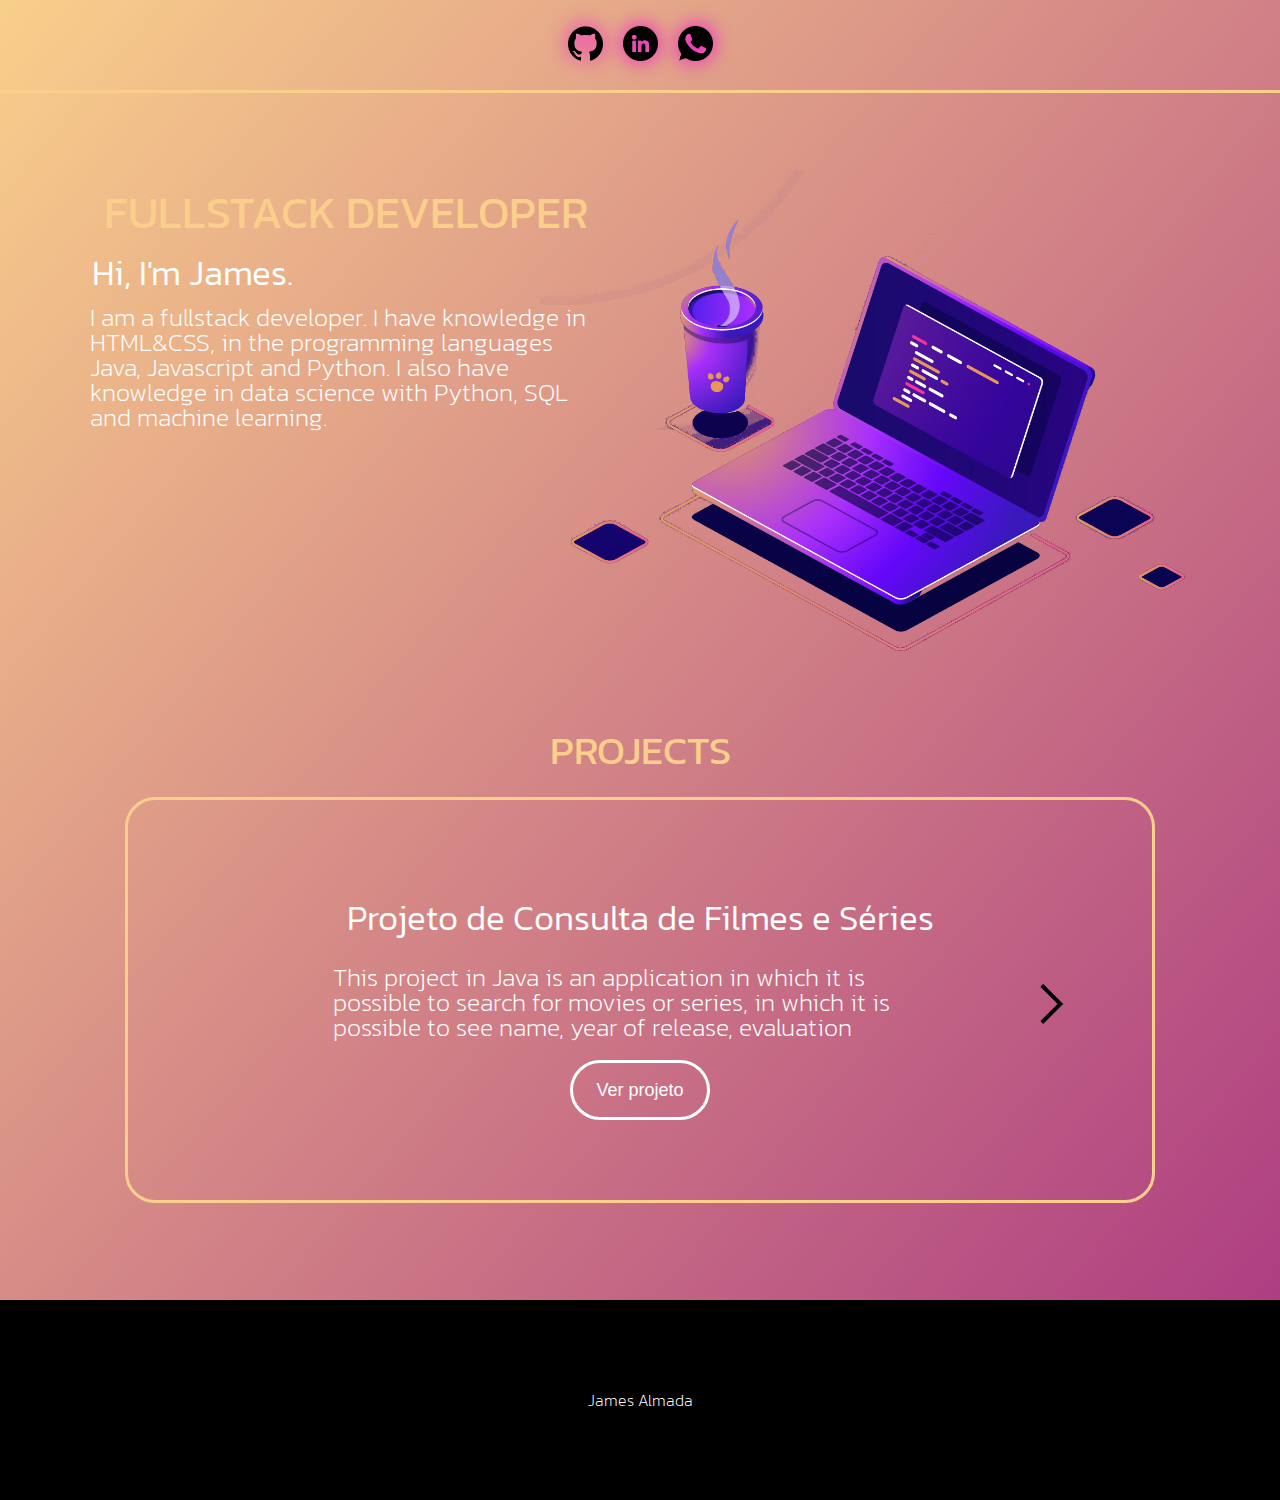
<file: public/index.html>
<!DOCTYPE html>
<html lang="pt-br">
<head>
    <meta charset="UTF-8">
    <meta http-equiv="X-UA-Compatible" content="IE=edge">
    <meta name="viewport" content="width=device-width, initial-scale=1.0">
    <link rel="stylesheet" href="./css/reset.css">
    <link rel="stylesheet" href="./css/paginainicial.css">
    <link rel="stylesheet" href="./css/animacao.css">
    <title>James Almada Dev</title>
</head>
<body>
    <header>
        <nav>
            <ul id="menuprincipalitens" class="menu_principal">
                <li><a href="https://github.com/jamesalmada" target="_blank"><img class="icone_contato" src="./imagens/github.png" alt=""></a></li>
                <li><a href="https://www.linkedin.com/in/jayron-james-cruz-de-almada-40076a249" target="_blank"><img class="icone_contato" src="./imagens/linkedin.png" alt=""></a></li>
                <li><a href="#"><img class="icone_contato" src="./imagens/whatsapp.png" alt=""></a></li>
            </ul>  
        </nav>
    </header>

    <div class="principal">
        <div class="informacoes_principal">
            <h1 class="titulo_principal">FULLSTACK DEVELOPER</h1>
            <p class="paragrafo1">Hi, I'm James.</p>
            <p class="paragrafo2">I am a fullstack developer.
                I have knowledge in HTML&CSS, in the programming languages
                Java, Javascript and Python. 
                I also have knowledge in data science with Python,
                SQL and machine learning.</p>
        </div>
        <div class="div_imagemprincipal">
            <img src="./imagens/imagemprincipal2.png" alt="" class="imagemprincipal">
        </div>
    </div>

    <div class="titulo_projetos">
        <h1>PROJECTS</h1>
    </div>
    <div class="projetos">

        <div class="card_projetos" id="card_projetos">
            <div class="card_projetoss">
                <h1 class="titulo_cardpro">
                    Projeto de Consulta de Filmes e Séries
                </h1>
                <p class="descricao_cardpro">This project in Java is an application in which
                     it is possible to search for movies or series,
                      in which it is possible to see name, year of release, evaluation
                </p>
                <button class="link_projeto"><a href="">Ver projeto</a></button>
            </div>
            <div><button class="botao_proximo" id="botao_proximo" onclick="clickMenu()"><img src="./imagens/iconeproximo.png" alt=""></button></div>
        </div>

        <div class="card_projetos2" id="card_projetos2">
            <div class="card_projetoss2">
                <h1 class="titulo_cardpro">
                    Projeto de Consulta de Filmes e Séries 2
                </h1>
                <p class="descricao_cardpro">Esse projeto em Java trata-se de uma aplicação
                    em que é possível fazer pesquisa sobre filmes ou séries,
                    no qual é possível ver nome, ano de lançamento, avaliação etc.
                </p>
                <button class="link_projeto"><a href="">Ver projeto</a></button>
            </div>
            <div><button class="botao_proximo" id="botao_proximo2" onclick="clickMenu2()"><img src="./imagens/iconeproximo.png" alt=""></button></div>
            <div><button class="botao_anterior" id="botao_anterior2" onclick="clickMenuVoltar2()"><img src="./imagens/botao-voltar.png" alt=""></button></div>
        </div>

        <div class="card_projetos3" id="card_projetos3">
            <div class="card_projetoss3">
                <h1 class="titulo_cardpro">
                    Projeto de Consulta de Filmes e Séries 3
                </h1>
                <p class="descricao_cardpro">Esse projeto em Java trata-se de uma aplicação
                    em que é possível fazer pesquisa sobre filmes ou séries,
                    no qual é possível ver nome, ano de lançamento, avaliação etc.
                </p>
                <button class="link_projeto"><a href="">Ver projeto</a></button>
            </div>
            <div><button class="botao_anterior" id="botao_anterior3" onclick="clickMenuVoltar3()"><img src="./imagens/botao-voltar.png" alt=""></button></div>
        </div>
        
    </div>

    <footer>
        James Almada
    </footer>

    


    <script src="./js/inicial.js"></script>
</body>
</html>
</file>
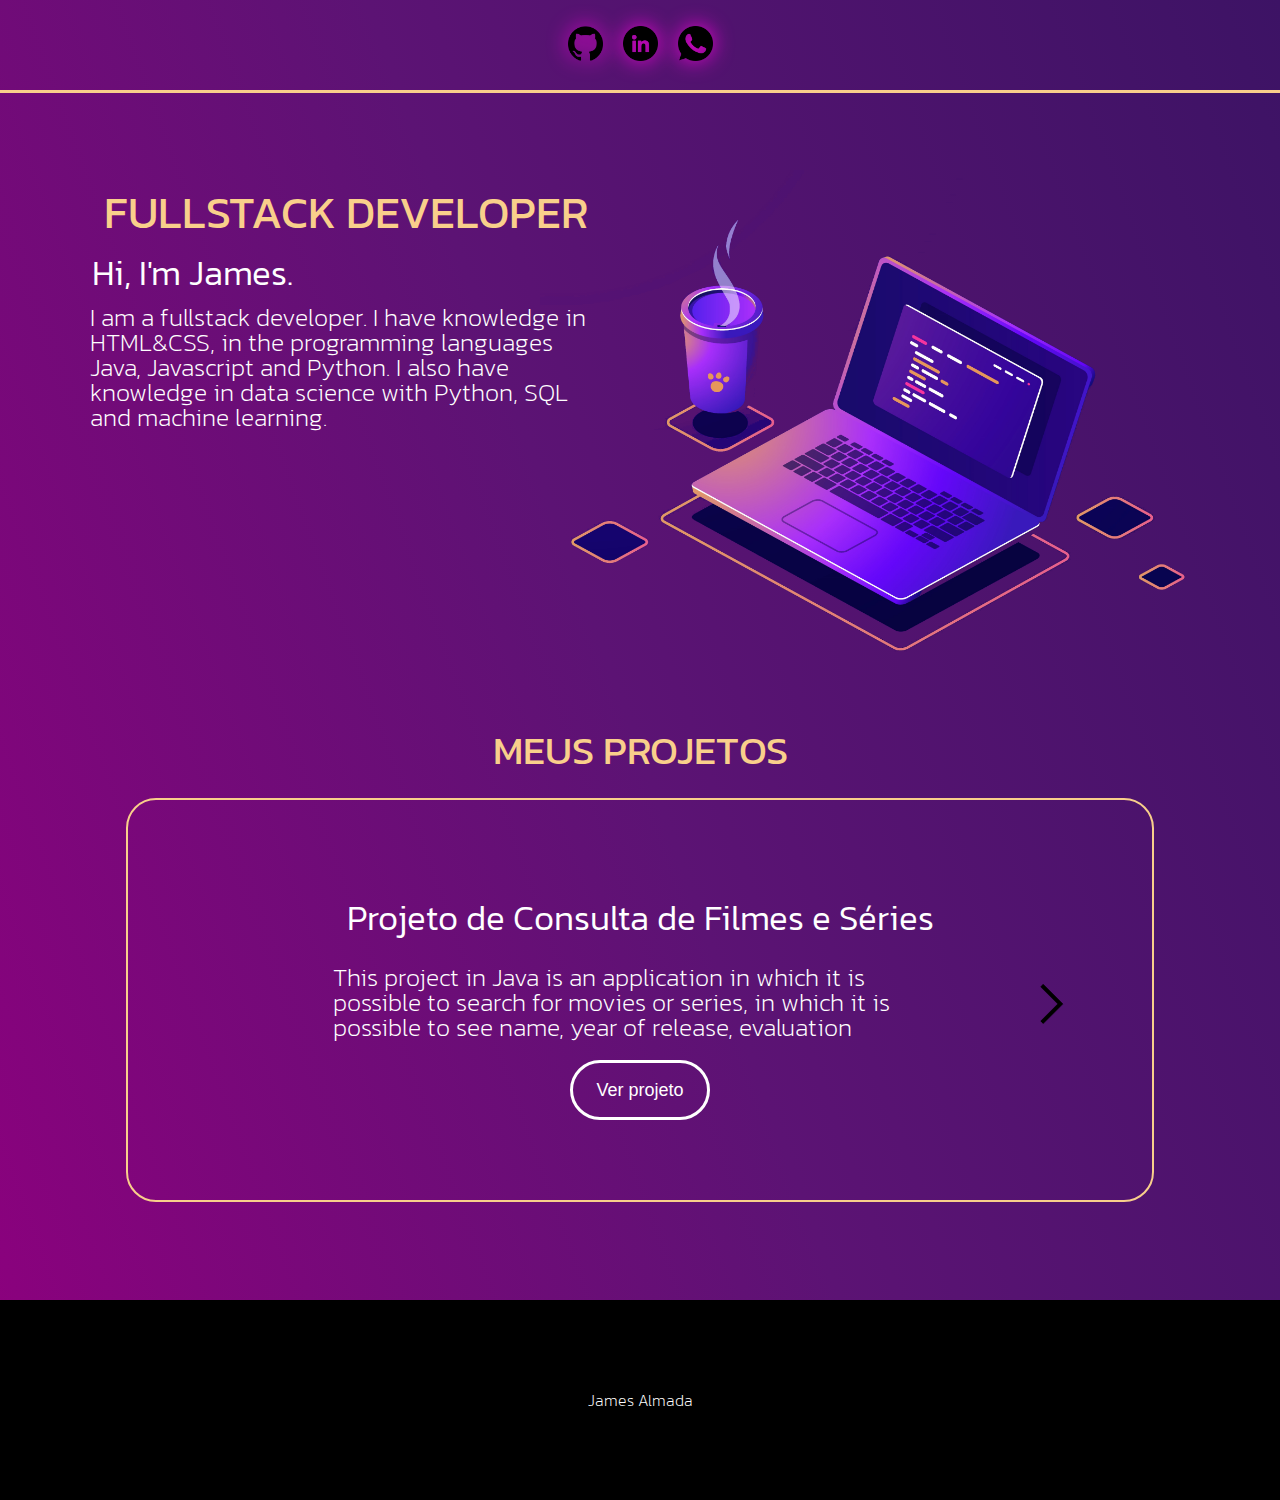
<file: paginainicial.html>
<!DOCTYPE html>
<html lang="en">
<head>
    <meta charset="UTF-8">
    <meta http-equiv="X-UA-Compatible" content="IE=edge">
    <meta name="viewport" content="width=device-width, initial-scale=1.0">
    <link rel="stylesheet" href="reset.css">
    <link rel="stylesheet" href="paginainicial.css">
    <link rel="stylesheet" href="animacao.css">
    <title>James Almada Dev</title>
</head>
<body>
    <header>
        <nav>
            <ul id="menuprincipalitens" class="menu_principal">
                <li><a href="https://github.com/jamesalmada" target="_blank"><img class="icone_contato" src="github.png" alt=""></a></li>
                <li><a href="https://www.linkedin.com/in/jayron-james-cruz-de-almada-40076a249" target="_blank"><img class="icone_contato" src="linkedin.png" alt=""></a></li>
                <li><a href="#"><img class="icone_contato" src="whatsapp.png" alt=""></a></li>
            </ul>  
        </nav>
    </header>

    <div class="principal">
        <div class="informacoes_principal">
            <h1 class="titulo_principal">FULLSTACK DEVELOPER</h1>
            <p class="paragrafo1">Hi, I'm James.</p>
            <p class="paragrafo2">I am a fullstack developer.
                I have knowledge in HTML&CSS, in the programming languages
                Java, Javascript and Python. 
                I also have knowledge in data science with Python,
                SQL and machine learning.</p>
        </div>
        <div class="div_imagemprincipal">
            <img src="imagemprincipal2.png" alt="" class="imagemprincipal">
        </div>
    </div>

    <div class="titulo_projetos">
        <h1>MEUS PROJETOS</h1>
    </div>
    <div class="projetos">

        <div class="card_projetos" id="card_projetos">
            <div class="card_projetoss">
                <h1 class="titulo_cardpro">
                    Projeto de Consulta de Filmes e Séries
                </h1>
                <p class="descricao_cardpro">This project in Java is an application in which
                     it is possible to search for movies or series,
                      in which it is possible to see name, year of release, evaluation
                </p>
                <button class="link_projeto"><a href="">Ver projeto</a></button>
            </div>
            <div><button class="botao_proximo" id="botao_proximo" onclick="clickMenu()"><img src="iconeproximo.png" alt=""></button></div>
        </div>

        <div class="card_projetos2" id="card_projetos2">
            <div class="card_projetoss2">
                <h1 class="titulo_cardpro">
                    Projeto de Consulta de Filmes e Séries 2
                </h1>
                <p class="descricao_cardpro">Esse projeto em Java trata-se de uma aplicação
                    em que é possível fazer pesquisa sobre filmes ou séries,
                    no qual é possível ver nome, ano de lançamento, avaliação etc.
                </p>
                <button class="link_projeto"><a href="">Ver projeto</a></button>
            </div>
            <div><button class="botao_proximo" id="botao_proximo2" onclick="clickMenu2()"><img src="iconeproximo.png" alt=""></button></div>
            <div><button class="botao_anterior" id="botao_anterior2" onclick="clickMenuVoltar2()"><img src="botao-voltar.png" alt=""></button></div>
        </div>

        <div class="card_projetos3" id="card_projetos3">
            <div class="card_projetoss3">
                <h1 class="titulo_cardpro">
                    Projeto de Consulta de Filmes e Séries 3
                </h1>
                <p class="descricao_cardpro">Esse projeto em Java trata-se de uma aplicação
                    em que é possível fazer pesquisa sobre filmes ou séries,
                    no qual é possível ver nome, ano de lançamento, avaliação etc.
                </p>
                <button class="link_projeto"><a href="">Ver projeto</a></button>
            </div>
            <div><button class="botao_anterior" id="botao_anterior3" onclick="clickMenuVoltar3()"><img src="botao-voltar.png" alt=""></button></div>
        </div>
        
    </div>

    <footer>
        James Almada
    </footer>

    


    <script src="inicial.js"></script>
</body>
</html>
</file>
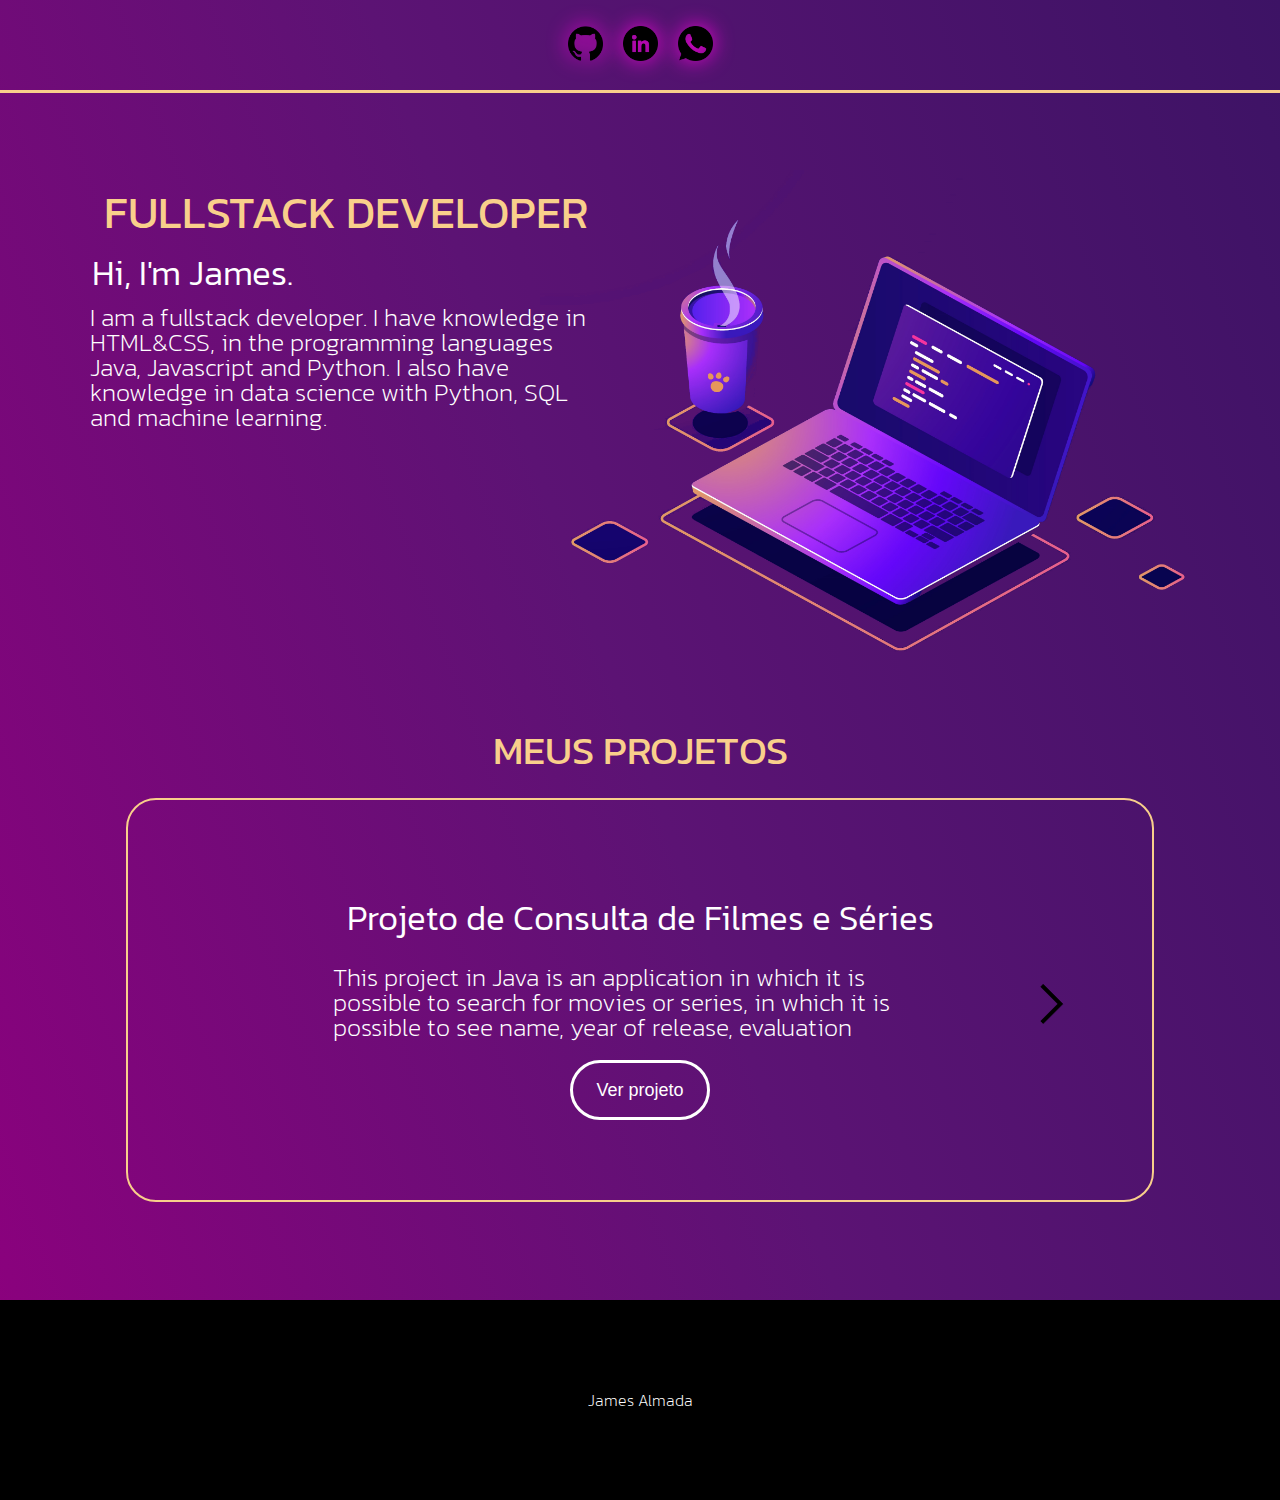
<file: public/paginainicial.html>
<!DOCTYPE html>
<html lang="en">
<head>
    <meta charset="UTF-8">
    <meta http-equiv="X-UA-Compatible" content="IE=edge">
    <meta name="viewport" content="width=device-width, initial-scale=1.0">
    <link rel="stylesheet" href="reset.css">
    <link rel="stylesheet" href="paginainicial.css">
    <link rel="stylesheet" href="animacao.css">
    <title>James Almada Dev</title>
</head>
<body>
    <header>
        <nav>
            <ul id="menuprincipalitens" class="menu_principal">
                <li><a href="https://github.com/jamesalmada" target="_blank"><img class="icone_contato" src="./imagens/github.png" alt=""></a></li>
                <li><a href="https://www.linkedin.com/in/jayron-james-cruz-de-almada-40076a249" target="_blank"><img class="icone_contato" src="./imagens/linkedin.png" alt=""></a></li>
                <li><a href="#"><img class="icone_contato" src="./imagens/whatsapp.png" alt=""></a></li>
            </ul>  
        </nav>
    </header>

    <div class="principal">
        <div class="informacoes_principal">
            <h1 class="titulo_principal">FULLSTACK DEVELOPER</h1>
            <p class="paragrafo1">Hi, I'm James.</p>
            <p class="paragrafo2">I am a fullstack developer.
                I have knowledge in HTML&CSS, in the programming languages
                Java, Javascript and Python. 
                I also have knowledge in data science with Python,
                SQL and machine learning.</p>
        </div>
        <div class="div_imagemprincipal">
            <img src="./imagens/imagemprincipal2.png" alt="" class="imagemprincipal">
        </div>
    </div>

    <div class="titulo_projetos">
        <h1>MEUS PROJETOS</h1>
    </div>
    <div class="projetos">

        <div class="card_projetos" id="card_projetos">
            <div class="card_projetoss">
                <h1 class="titulo_cardpro">
                    Projeto de Consulta de Filmes e Séries
                </h1>
                <p class="descricao_cardpro">This project in Java is an application in which
                     it is possible to search for movies or series,
                      in which it is possible to see name, year of release, evaluation
                </p>
                <button class="link_projeto"><a href="">Ver projeto</a></button>
            </div>
            <div><button class="botao_proximo" id="botao_proximo" onclick="clickMenu()"><img src="./imagens/iconeproximo.png" alt=""></button></div>
        </div>

        <div class="card_projetos2" id="card_projetos2">
            <div class="card_projetoss2">
                <h1 class="titulo_cardpro">
                    Projeto de Consulta de Filmes e Séries 2
                </h1>
                <p class="descricao_cardpro">Esse projeto em Java trata-se de uma aplicação
                    em que é possível fazer pesquisa sobre filmes ou séries,
                    no qual é possível ver nome, ano de lançamento, avaliação etc.
                </p>
                <button class="link_projeto"><a href="">Ver projeto</a></button>
            </div>
            <div><button class="botao_proximo" id="botao_proximo2" onclick="clickMenu2()"><img src="./imagens/iconeproximo.png" alt=""></button></div>
            <div><button class="botao_anterior" id="botao_anterior2" onclick="clickMenuVoltar2()"><img src="./imagens/botao-voltar.png" alt=""></button></div>
        </div>

        <div class="card_projetos3" id="card_projetos3">
            <div class="card_projetoss3">
                <h1 class="titulo_cardpro">
                    Projeto de Consulta de Filmes e Séries 3
                </h1>
                <p class="descricao_cardpro">Esse projeto em Java trata-se de uma aplicação
                    em que é possível fazer pesquisa sobre filmes ou séries,
                    no qual é possível ver nome, ano de lançamento, avaliação etc.
                </p>
                <button class="link_projeto"><a href="">Ver projeto</a></button>
            </div>
            <div><button class="botao_anterior" id="botao_anterior3" onclick="clickMenuVoltar3()"><img src="./imagens/botao-voltar.png" alt=""></button></div>
        </div>
        
    </div>

    <footer>
        James Almada
    </footer>

    


    <script src="inicial.js"></script>
</body>
</html>
</file>
<file: public/css/paginainicial.css>
@import url('https://fonts.googleapis.com/css2?family=Kanit:wght@100;200;300;400&display=swap');

*{
    margin: 0;
    padding: 0;
}

body{
    background: linear-gradient(-50deg, #3d1365, #5c1374, #8e007e, #f9cf8b);
    background-size: 400% 400%;
    width: 100%;
    animation: animacaofundo 8s ease infinite;
}


nav{
    position: fixed;
    display: flex;
    justify-content: space-around;
    align-items: center;
    background-color: transparent;
    border-bottom: 3px solid #f9cf8b;
    height: 10vh;
    font-weight: bolder;
    width: 100%;
    z-index: 3;
}


.menu_principal{
    display: flex;
}

.icone_contato{
    width: 35px;
    height: 35px;
    margin: 10px;
    filter: drop-shadow( 0 0 10px #f402d8);
}

.icone_contato:hover{
    width: 40px;
    height: 40px;
    filter: drop-shadow( 0 0 7px rgb(255, 255, 255));
}

nav .menu_principal .icone_contato{
    opacity: 200%;
}
    


.principal{
    display: flex;
    align-items: center;
    justify-content: center;
    flex-direction: column;
    height: 700px;
    width: 100%;
}

.informacoes_principal{
    position: absolute;
    top: 190px;
    left: 90px;
    display: flex;
    flex-direction: column;
    align-items: center;
    justify-content: center;
    width: 40%;
    z-index: 1;
}

.titulo_principal{
    font-size: 45px;
    margin-bottom: 20px;
    font-family: Kanit;
    font-weight: 400;
    animation: mostraprincipal2 4s;
    color: #f9cf8b;
}

.paragrafo1{
    font-size: 35px;
    color: #ffffff;
    display: flex;
    justify-content: left;
    margin-right: 60%;
    margin-bottom: 15px;
    font-family: Kanit;
    font-weight: 300;

}

.paragrafo2{
    font-size: 25px;
    font-family: Kanit;
    font-weight: 200;
    animation: mostraprincipal 4s;
    color: #ffffff;
}

.imagemprincipal{
    width: 700px;
    height: 500px;
    position: absolute;
    top: 170px;
    right: 40px;
    z-index: 1;
}

.titulo_projetos{
    position: absolute;
    top: 600px;
    display: flex;
    justify-content: center;
    align-items: center;
    flex-direction: column;
    width: 100%;
    color:#f9cf8b
}

.titulo_projetos h1{
    font-size: 40px;
    font-family: Kanit;
    font-weight: 400;
    margin-bottom: -300px;
}

.projetos{
    width: 100%;
    height: 600px;
    display: flex;
    align-items: center;
    justify-content: center;
    margin-top: -200;
}



.projetos .titulo_cardpro{
    font-family: Kanit;
    font-weight: 300;
    font-size: 35px;
    align-items: center;
    justify-content: center;
    color: #ffffff;
    padding-left: 20%;
    padding-right: 20%;
    margin-bottom: 30px;
    margin-top: 20px;
    animation: mostraprincipal2 2s;
}


.projetos .descricao_cardpro{
    font-family: Kanit;
    font-weight: 200;
    font-size: 25px;
    color: #ffffff;
    padding-left: 20%;
    padding-right: 20%;
    animation: mostraprincipal2 4s;
    margin-bottom: 20px;
}

.projetos .link_projeto{
    background-color: transparent;
    width: 140px;
    height: 60px;
    font-weight: 200;
    font-size: 18px;
    padding: 10px;
    animation: mostraprincipal2 4s;
    border-radius: 50px;
    border: none;
    border: 3px solid #ffffff;

}

.projetos .link_projeto:hover{
    background-color: #8e007e;
    filter: drop-shadow( 0 0 15px #8e007e);
    scale: 1.10;
}

.projetos .link_projeto a{
    color: #ffffff;
    text-decoration: none;
}



.projetos .botao_proximo{
    position: absolute;
    top: 980px;
    right: 10%;
    cursor: pointer;
    background-color: transparent;
    height: 50px;
    width: 200px;
    border: none;
    /* color: #3498db; */
    font-size: 1.5em;
}

.projetos .botao_anterior{
    position: absolute;
    top: 980px;
    left: 10%;
    cursor: pointer;
    background-color: transparent;
    height: 50px;
    width: 200px;
    border: none;
    color: #3498db;
    font-size: 1.5em;
}

.projetos .card_projetos{
    width: 80%;
    height: 400px;
    display: flex;
    flex-direction: column;
    justify-content: center;
    align-items: center;
    border: 3px solid #f9cf8b;
    border-radius: 30px;
    background-color: transparent;
}

.projetos .card_projetos2{
    width: 80%;
    height: 400px;
    display: none;
    flex-direction: column;
    justify-content: center;
    align-items: center;
    border: 3px solid #f9cf8b;
    border-radius: 30px;
    background-color: transparent;
}

.projetos .card_projetos3{
    width: 80%;
    height: 400px;
    display: none;
    flex-direction: column;
    justify-content: center;
    align-items: center;
    border: 3px solid #f9cf8b;
    border-radius: 30px;
    background-color: transparent;
}

.projetos .card_projetoss{
    display: flex;
    align-items: center;
    justify-content: center;
    flex-direction: column;
}

.projetos .card_projetoss2{
    display: flex;
    align-items: center;
    justify-content: center;
    flex-direction: column;
}

.projetos .card_projetoss3{
    display: flex;
    align-items: center;
    justify-content: center;
    flex-direction: column;
}

footer{
    height: 200px;
    background-color: black;
    color: #ffffff;
    display: flex;
    align-items: center;
    justify-content: center;
    flex-direction: column;
    font-family: Kanit;
    font-weight: 200;
}

@media (max-width: 1200px){
    .imagemprincipal{
        width: 500px;
        height: 300px;
    }
}

@media (max-width: 999px){
    .imagemprincipal{
        display: none;
    }

    .informacoes_principal{
        width: 60%;
    }

    .projetos .botao_proximo{
        position: absolute;
        top: 980px;
        right: -40px;

    }
    
    .projetos .botao_anterior{
        position: absolute;
        top: 980px;
        left: -30px;
    }

}

@media (max-width: 768px) {
    body{
        display: flex;
        flex-direction: column;
        justify-content: center;
    }

    nav{
        position: fixed;
        display: flex;
        justify-content: center;
        align-items: center;
    }

    .imagemprincipal{
        display: none;
    }

    .informacoes_principal{
        width: 65%;
        display: flex;
        align-items: center;
        justify-content: center;
        flex-direction: column;
    }
    .titulo_principal{
        margin-right: 20px;
        
    }

    .paragrafo2{
        font-weight: 200;
        font-size: 20px;
        line-height: 25px;
    }

    .titulo_projetos{
        position: absolute;
        top: 600px;
        display: flex;
        justify-content: center;
        align-items: center;
        flex-direction: column;
        width: 100%;
        color:#f9cf8b;
        margin-top: -20px;
    }
    
    .titulo_projetos h1{
        font-size: 30px;
        font-family: Kanit;
        font-weight: 300;
    }

    .projetos .titulo_cardpro{
        font-size: 25px;
    }

    .projetos .descricao_cardpro{
        font-size: 16px;
        line-height: 20px;
    }

    .projetos .botao_proximo{
        position: absolute;
        top: 980px;
        right: -40px;
        scale: .9;

    }
    
    .projetos .botao_anterior{
        position: absolute;
        top: 980px;
        left: -30px;
        scale: .9;
    }

    .projetos .link_projeto{
        width: 100px;
        height: 40px;
    }

    .projetos .link_projeto{
        font-size: 14px;
    }
}
</file>
<file: public/css/animacao.css>
@keyframes mostraprincipal {
    from {
        opacity: 0;
        transform: translateY(50px);
    }
    to{
        opacity: 1;
        transform: none;
    }
}

@keyframes mostraprincipal2 {
    from {
        opacity: 0;
        transform: translateX(50px);
    }
    to{
        opacity: 1;
        transform: none;
    }
}

@keyframes animacaofundo {
	0% {
		background-position: 0% 50%;
	}
	50% {
		background-position: 100% 50%;
	}
	100% {
		background-position: 0% 50%;
	}
}
</file>
<file: paginainicial.css>
@import url('https://fonts.googleapis.com/css2?family=Kanit:wght@100;200;300;400&display=swap');

*{
    margin: 0;
    padding: 0;
}

body{
    background: linear-gradient(250deg, #3d1365, #5c1374, #8e007e);
    width: 100%;
}


nav{
    position: fixed;
    display: flex;
    justify-content: space-around;
    align-items: center;
    background-color: transparent;
    border-bottom: 3px solid #f9cf8b;
    height: 10vh;
    font-weight: bolder;
    width: 100%;
    z-index: 3;
}


.menu_principal{
    display: flex;
}

.icone_contato{
    width: 35px;
    height: 35px;
    margin: 10px;
    filter: drop-shadow( 0 0 10px #f402d8);
}

.icone_contato:hover{
    width: 40px;
    height: 40px;
    filter: drop-shadow( 0 0 7px rgb(255, 255, 255));
}

nav .menu_principal .icone_contato{
    opacity: 200%;
}
    


.principal{
    display: flex;
    align-items: center;
    justify-content: center;
    flex-direction: column;
    height: 700px;
    width: 100%;
}

.informacoes_principal{
    position: absolute;
    top: 190px;
    left: 90px;
    display: flex;
    flex-direction: column;
    align-items: center;
    justify-content: center;
    width: 40%;
    z-index: 1;
}

.titulo_principal{
    font-size: 45px;
    margin-bottom: 20px;
    font-family: Kanit;
    font-weight: 400;
    animation: mostraprincipal2 4s;
    color: #f9cf8b;
}

.paragrafo1{
    font-size: 35px;
    color: #ffffff;
    display: flex;
    justify-content: left;
    margin-right: 60%;
    margin-bottom: 15px;
    font-family: Kanit;
    font-weight: 300;

}

.paragrafo2{
    font-size: 25px;
    font-family: Kanit;
    font-weight: 200;
    animation: mostraprincipal 4s;
    color: #ffffff;
}

.imagemprincipal{
    width: 700px;
    height: 500px;
    position: absolute;
    top: 170px;
    right: 40px;
    z-index: 1;
}

.titulo_projetos{
    position: absolute;
    top: 600px;
    display: flex;
    justify-content: center;
    align-items: center;
    flex-direction: column;
    width: 100%;
    color:#f9cf8b
}

.titulo_projetos h1{
    font-size: 40px;
    font-family: Kanit;
    font-weight: 400;
    margin-bottom: -300px;
}

.projetos{
    width: 100%;
    height: 600px;
    display: flex;
    align-items: center;
    justify-content: center;
    margin-top: -200;
}



.projetos .titulo_cardpro{
    font-family: Kanit;
    font-weight: 300;
    font-size: 35px;
    align-items: center;
    justify-content: center;
    color: #ffffff;
    padding-left: 20%;
    padding-right: 20%;
    margin-bottom: 30px;
    margin-top: 20px;
    animation: mostraprincipal2 2s;
}


.projetos .descricao_cardpro{
    font-family: Kanit;
    font-weight: 200;
    font-size: 25px;
    color: #ffffff;
    padding-left: 20%;
    padding-right: 20%;
    animation: mostraprincipal2 4s;
    margin-bottom: 20px;
}

.projetos .link_projeto{
    background-color: transparent;
    width: 140px;
    height: 60px;
    font-weight: 200;
    font-size: 18px;
    padding: 10px;
    animation: mostraprincipal2 4s;
    border-radius: 50px;
    border: none;
    border: 3px solid #ffffff;

}

.projetos .link_projeto:hover{
    background-color: #8e007e;
    filter: drop-shadow( 0 0 15px #8e007e);
    scale: 1.10;
}

.projetos .link_projeto a{
    color: #ffffff;
    text-decoration: none;
}



.projetos .botao_proximo{
    position: absolute;
    top: 980px;
    right: 10%;
    cursor: pointer;
    background-color: transparent;
    height: 50px;
    width: 200px;
    border: none;
    /* color: #3498db; */
    font-size: 1.5em;
}

.projetos .botao_anterior{
    position: absolute;
    top: 980px;
    left: 10%;
    cursor: pointer;
    background-color: transparent;
    height: 50px;
    width: 200px;
    border: none;
    color: #3498db;
    font-size: 1.5em;
}

.projetos .card_projetos{
    width: 80%;
    height: 400px;
    display: flex;
    flex-direction: column;
    justify-content: center;
    align-items: center;
    border: 2px solid #f9cf8b;
    border-radius: 30px;
    background-color: transparent;
}

.projetos .card_projetos2{
    width: 80%;
    height: 400px;
    display: none;
    flex-direction: column;
    justify-content: center;
    align-items: center;
    border: 2px solid #f9cf8b;
    border-radius: 30px;
    background-color: transparent;
}

.projetos .card_projetos3{
    width: 80%;
    height: 400px;
    display: none;
    flex-direction: column;
    justify-content: center;
    align-items: center;
    border: 2px solid #f9cf8b;
    border-radius: 30px;
    background-color: transparent;
}

.projetos .card_projetoss{
    display: flex;
    align-items: center;
    justify-content: center;
    flex-direction: column;
}

.projetos .card_projetoss2{
    display: flex;
    align-items: center;
    justify-content: center;
    flex-direction: column;
}

.projetos .card_projetoss3{
    display: flex;
    align-items: center;
    justify-content: center;
    flex-direction: column;
}

footer{
    height: 200px;
    background-color: black;
    color: #ffffff;
    display: flex;
    align-items: center;
    justify-content: center;
    flex-direction: column;
    font-family: Kanit;
    font-weight: 200;
}

@media (max-width: 1200px){
    .imagemprincipal{
        width: 500px;
        height: 300px;
    }
}

@media (max-width: 999px){
    .imagemprincipal{
        display: none;
    }

    .informacoes_principal{
        width: 60%;
    }

    .projetos .botao_proximo{
        position: absolute;
        top: 980px;
        right: -40px;

    }
    
    .projetos .botao_anterior{
        position: absolute;
        top: 980px;
        left: -30px;
    }

}

@media (max-width: 768px) {
    body{
        display: flex;
        flex-direction: column;
        justify-content: center;
    }

    nav{
        position: fixed;
        display: flex;
        justify-content: center;
        align-items: center;
    }

    .imagemprincipal{
        display: none;
    }

    .informacoes_principal{
        width: 65%;
        display: flex;
        align-items: center;
        justify-content: center;
        flex-direction: column;
    }
    .titulo_principal{
        margin-right: 20px;
        
    }

    .paragrafo2{
        font-weight: 200;
        font-size: 20px;
        line-height: 25px;
    }

    .titulo_projetos{
        position: absolute;
        top: 600px;
        display: flex;
        justify-content: center;
        align-items: center;
        flex-direction: column;
        width: 100%;
        color:#f9cf8b;
        margin-top: -20px;
    }
    
    .titulo_projetos h1{
        font-size: 30px;
        font-family: Kanit;
        font-weight: 300;
    }

    .projetos .titulo_cardpro{
        font-size: 25px;
    }

    .projetos .descricao_cardpro{
        font-size: 16px;
        line-height: 20px;
    }

    .projetos .botao_proximo{
        position: absolute;
        top: 980px;
        right: -40px;
        scale: .9;

    }
    
    .projetos .botao_anterior{
        position: absolute;
        top: 980px;
        left: -30px;
        scale: .9;
    }

    .projetos .link_projeto{
        width: 100px;
        height: 40px;
    }

    .projetos .link_projeto{
        font-size: 14px;
    }
}
</file>
<file: animacao.css>
@keyframes mostraprincipal {
    from {
        opacity: 0;
        transform: translateY(50px);
    }
    to{
        opacity: 1;
        transform: none;
    }
}

@keyframes mostraprincipal2 {
    from {
        opacity: 0;
        transform: translateX(50px);
    }
    to{
        opacity: 1;
        transform: none;
    }
}
</file>
<file: public/paginainicial.css>
@import url('https://fonts.googleapis.com/css2?family=Kanit:wght@100;200;300;400&display=swap');

*{
    margin: 0;
    padding: 0;
}

body{
    background: linear-gradient(250deg, #3d1365, #5c1374, #8e007e);
    width: 100%;
}


nav{
    position: fixed;
    display: flex;
    justify-content: space-around;
    align-items: center;
    background-color: transparent;
    border-bottom: 3px solid #f9cf8b;
    height: 10vh;
    font-weight: bolder;
    width: 100%;
    z-index: 3;
}


.menu_principal{
    display: flex;
}

.icone_contato{
    width: 35px;
    height: 35px;
    margin: 10px;
    filter: drop-shadow( 0 0 10px #f402d8);
}

.icone_contato:hover{
    width: 40px;
    height: 40px;
    filter: drop-shadow( 0 0 7px rgb(255, 255, 255));
}

nav .menu_principal .icone_contato{
    opacity: 200%;
}
    


.principal{
    display: flex;
    align-items: center;
    justify-content: center;
    flex-direction: column;
    height: 700px;
    width: 100%;
}

.informacoes_principal{
    position: absolute;
    top: 190px;
    left: 90px;
    display: flex;
    flex-direction: column;
    align-items: center;
    justify-content: center;
    width: 40%;
    z-index: 1;
}

.titulo_principal{
    font-size: 45px;
    margin-bottom: 20px;
    font-family: Kanit;
    font-weight: 400;
    animation: mostraprincipal2 4s;
    color: #f9cf8b;
}

.paragrafo1{
    font-size: 35px;
    color: #ffffff;
    display: flex;
    justify-content: left;
    margin-right: 60%;
    margin-bottom: 15px;
    font-family: Kanit;
    font-weight: 300;

}

.paragrafo2{
    font-size: 25px;
    font-family: Kanit;
    font-weight: 200;
    animation: mostraprincipal 4s;
    color: #ffffff;
}

.imagemprincipal{
    width: 700px;
    height: 500px;
    position: absolute;
    top: 170px;
    right: 40px;
    z-index: 1;
}

.titulo_projetos{
    position: absolute;
    top: 600px;
    display: flex;
    justify-content: center;
    align-items: center;
    flex-direction: column;
    width: 100%;
    color:#f9cf8b
}

.titulo_projetos h1{
    font-size: 40px;
    font-family: Kanit;
    font-weight: 400;
    margin-bottom: -300px;
}

.projetos{
    width: 100%;
    height: 600px;
    display: flex;
    align-items: center;
    justify-content: center;
    margin-top: -200;
}



.projetos .titulo_cardpro{
    font-family: Kanit;
    font-weight: 300;
    font-size: 35px;
    align-items: center;
    justify-content: center;
    color: #ffffff;
    padding-left: 20%;
    padding-right: 20%;
    margin-bottom: 30px;
    margin-top: 20px;
    animation: mostraprincipal2 2s;
}


.projetos .descricao_cardpro{
    font-family: Kanit;
    font-weight: 200;
    font-size: 25px;
    color: #ffffff;
    padding-left: 20%;
    padding-right: 20%;
    animation: mostraprincipal2 4s;
    margin-bottom: 20px;
}

.projetos .link_projeto{
    background-color: transparent;
    width: 140px;
    height: 60px;
    font-weight: 200;
    font-size: 18px;
    padding: 10px;
    animation: mostraprincipal2 4s;
    border-radius: 50px;
    border: none;
    border: 3px solid #ffffff;

}

.projetos .link_projeto:hover{
    background-color: #8e007e;
    filter: drop-shadow( 0 0 15px #8e007e);
    scale: 1.10;
}

.projetos .link_projeto a{
    color: #ffffff;
    text-decoration: none;
}



.projetos .botao_proximo{
    position: absolute;
    top: 980px;
    right: 10%;
    cursor: pointer;
    background-color: transparent;
    height: 50px;
    width: 200px;
    border: none;
    /* color: #3498db; */
    font-size: 1.5em;
}

.projetos .botao_anterior{
    position: absolute;
    top: 980px;
    left: 10%;
    cursor: pointer;
    background-color: transparent;
    height: 50px;
    width: 200px;
    border: none;
    color: #3498db;
    font-size: 1.5em;
}

.projetos .card_projetos{
    width: 80%;
    height: 400px;
    display: flex;
    flex-direction: column;
    justify-content: center;
    align-items: center;
    border: 2px solid #f9cf8b;
    border-radius: 30px;
    background-color: transparent;
}

.projetos .card_projetos2{
    width: 80%;
    height: 400px;
    display: none;
    flex-direction: column;
    justify-content: center;
    align-items: center;
    border: 2px solid #f9cf8b;
    border-radius: 30px;
    background-color: transparent;
}

.projetos .card_projetos3{
    width: 80%;
    height: 400px;
    display: none;
    flex-direction: column;
    justify-content: center;
    align-items: center;
    border: 2px solid #f9cf8b;
    border-radius: 30px;
    background-color: transparent;
}

.projetos .card_projetoss{
    display: flex;
    align-items: center;
    justify-content: center;
    flex-direction: column;
}

.projetos .card_projetoss2{
    display: flex;
    align-items: center;
    justify-content: center;
    flex-direction: column;
}

.projetos .card_projetoss3{
    display: flex;
    align-items: center;
    justify-content: center;
    flex-direction: column;
}

footer{
    height: 200px;
    background-color: black;
    color: #ffffff;
    display: flex;
    align-items: center;
    justify-content: center;
    flex-direction: column;
    font-family: Kanit;
    font-weight: 200;
}

@media (max-width: 1200px){
    .imagemprincipal{
        width: 500px;
        height: 300px;
    }
}

@media (max-width: 999px){
    .imagemprincipal{
        display: none;
    }

    .informacoes_principal{
        width: 60%;
    }

    .projetos .botao_proximo{
        position: absolute;
        top: 980px;
        right: -40px;

    }
    
    .projetos .botao_anterior{
        position: absolute;
        top: 980px;
        left: -30px;
    }

}

@media (max-width: 768px) {
    body{
        display: flex;
        flex-direction: column;
        justify-content: center;
    }

    nav{
        position: fixed;
        display: flex;
        justify-content: center;
        align-items: center;
    }

    .imagemprincipal{
        display: none;
    }

    .informacoes_principal{
        width: 65%;
        display: flex;
        align-items: center;
        justify-content: center;
        flex-direction: column;
    }
    .titulo_principal{
        margin-right: 20px;
        
    }

    .paragrafo2{
        font-weight: 200;
        font-size: 20px;
        line-height: 25px;
    }

    .titulo_projetos{
        position: absolute;
        top: 600px;
        display: flex;
        justify-content: center;
        align-items: center;
        flex-direction: column;
        width: 100%;
        color:#f9cf8b;
        margin-top: -20px;
    }
    
    .titulo_projetos h1{
        font-size: 30px;
        font-family: Kanit;
        font-weight: 300;
    }

    .projetos .titulo_cardpro{
        font-size: 25px;
    }

    .projetos .descricao_cardpro{
        font-size: 16px;
        line-height: 20px;
    }

    .projetos .botao_proximo{
        position: absolute;
        top: 980px;
        right: -40px;
        scale: .9;

    }
    
    .projetos .botao_anterior{
        position: absolute;
        top: 980px;
        left: -30px;
        scale: .9;
    }

    .projetos .link_projeto{
        width: 100px;
        height: 40px;
    }

    .projetos .link_projeto{
        font-size: 14px;
    }
}
</file>
<file: public/animacao.css>
@keyframes mostraprincipal {
    from {
        opacity: 0;
        transform: translateY(50px);
    }
    to{
        opacity: 1;
        transform: none;
    }
}

@keyframes mostraprincipal2 {
    from {
        opacity: 0;
        transform: translateX(50px);
    }
    to{
        opacity: 1;
        transform: none;
    }
}
</file>
